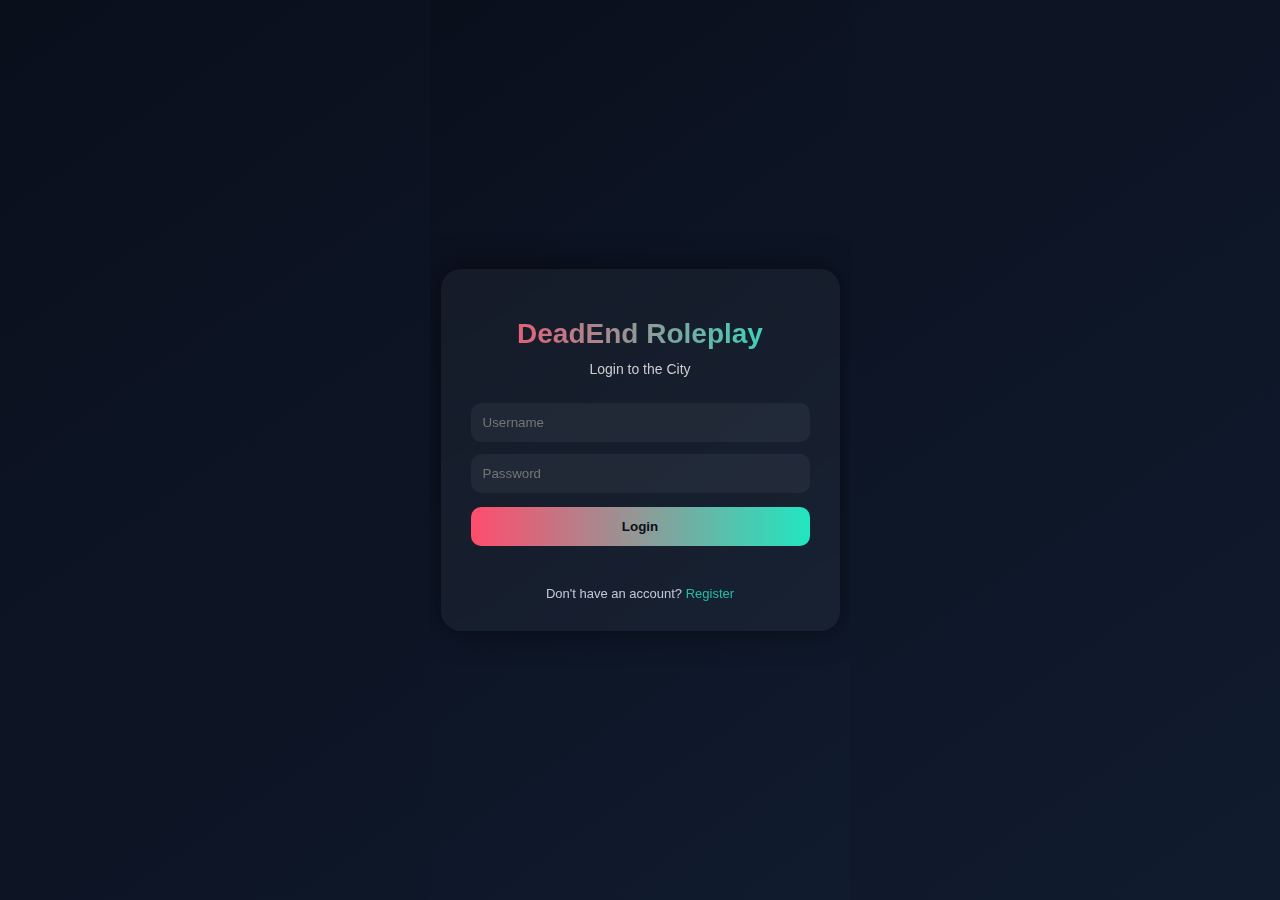
<file: index.html>
<!DOCTYPE html>
<html lang="si">
<head>
  <meta charset="utf-8">
  <meta name="viewport" content="width=device-width,initial-scale=1">
  <title>DeadEnd Roleplay | Login / Register</title>
  <style>
    :root {
      --bg1:#0a0f1c;
      --bg2:#101b2e;
      --accent1:#ff4d6d;
      --accent2:#21e6c1;
      --glass:rgba(255,255,255,0.04);
    }
    * { box-sizing:border-box; }
    html, body {
      margin:0; height:100%;
      font-family:"Poppins",sans-serif;
      color:#e9f0ff;
      background:linear-gradient(145deg,var(--bg1),var(--bg2));
      display:flex;align-items:center;justify-content:center;
      overflow:hidden;
    }

    /* Container */
    .auth-container {
      width:420px; max-width:95%;
      padding:30px;
      border-radius:20px;
      background:var(--glass);
      box-shadow:0 0 30px rgba(0,0,0,0.5);
      backdrop-filter:blur(12px);
      text-align:center;
      animation:fadeIn 1s ease;
    }

    @keyframes fadeIn {from{opacity:0;transform:translateY(20px);}to{opacity:1;transform:none;}}

    h1 {
      font-size:28px;
      font-weight:800;
      margin-bottom:10px;
      background:linear-gradient(90deg,var(--accent1),var(--accent2));
      -webkit-background-clip:text;
      -webkit-text-fill-color:transparent;
    }
    h2 {font-size:14px;font-weight:400;color:#ccc;margin-bottom:20px;}

    input {
      width:100%;padding:12px;margin:6px 0;
      border:none;border-radius:10px;
      background:rgba(255,255,255,0.05);
      color:white;
      outline:none;
    }
    button {
      width:100%;padding:12px;
      border:none;border-radius:10px;
      margin-top:8px;
      background:linear-gradient(90deg,var(--accent1),var(--accent2));
      color:#0b0f18;font-weight:700;
      cursor:pointer;transition:transform .2s;
    }
    button:hover {transform:scale(1.05);}

    .switch {margin-top:14px;font-size:13px;opacity:.8;}
    .switch span{color:var(--accent2);cursor:pointer;}

    .msg {font-size:13px;margin-top:8px;min-height:18px;}
    .msg.error{color:#ff9ba8;}
    .msg.ok{color:#36ffca;}

    /* 3D Loading Overlay */
    .loading-overlay {
      position:fixed;
      inset:0;
      background:radial-gradient(circle at center, rgba(18,26,41,0.9), #000);
      display:flex;
      align-items:center;
      justify-content:center;
      flex-direction:column;
      z-index:100;
      visibility:hidden;
      opacity:0;
      transition:opacity .4s ease, visibility .4s ease;
    }
    .loading-overlay.active {
      visibility:visible;
      opacity:1;
    }

    .cube {
      width:80px; height:80px;
      transform-style:preserve-3d;
      animation:spin 3s linear infinite;
    }
    .face {
      position:absolute;
      width:80px;height:80px;
      background:linear-gradient(90deg,var(--accent1),var(--accent2));
      opacity:.9;
      border-radius:8px;
    }
    .face:nth-child(1){transform:rotateY(0deg) translateZ(40px);}
    .face:nth-child(2){transform:rotateY(90deg) translateZ(40px);}
    .face:nth-child(3){transform:rotateY(180deg) translateZ(40px);}
    .face:nth-child(4){transform:rotateY(-90deg) translateZ(40px);}
    .face:nth-child(5){transform:rotateX(90deg) translateZ(40px);}
    .face:nth-child(6){transform:rotateX(-90deg) translateZ(40px);}

    @keyframes spin {
      0%{transform:rotateX(0) rotateY(0);}
      100%{transform:rotateX(360deg) rotateY(360deg);}
    }

    .loading-text {
      margin-top:30px;
      font-size:18px;
      color:#e9f0ff;
      letter-spacing:1px;
      animation:blink 1.2s infinite;
    }

    @keyframes blink {
      0%,100%{opacity:1;}
      50%{opacity:0.5;}
    }
  </style>
</head>
<body>

<div class="auth-container" id="authBox">
  <h1>DeadEnd Roleplay</h1>
  <h2>Login to the City</h2>

  <div id="loginBox">
    <input type="text" id="loginUser" placeholder="Username">
    <input type="password" id="loginPass" placeholder="Password">
    <button id="loginBtn">Login</button>
    <div class="msg" id="loginMsg"></div>
    <div class="switch">Don't have an account? <span id="showReg">Register</span></div>
  </div>

  <div id="registerBox" style="display:none;">
    <input type="text" id="regUser" placeholder="Create username">
    <input type="password" id="regPass" placeholder="Create password">
    <button id="regBtn">Register</button>
    <div class="msg" id="regMsg"></div>
    <div class="switch">Already have an account? <span id="showLog">Login</span></div>
  </div>
</div>

<!-- 3D Loading Screen -->
<div class="loading-overlay" id="loading">
  <div class="cube">
    <div class="face"></div><div class="face"></div>
    <div class="face"></div><div class="face"></div>
    <div class="face"></div><div class="face"></div>
  </div>
  <div class="loading-text">Entering DeadEnd City...</div>
</div>

<script>
const loginBox = document.getElementById('loginBox');
const registerBox = document.getElementById('registerBox');
const showReg = document.getElementById('showReg');
const showLog = document.getElementById('showLog');
const loginBtn = document.getElementById('loginBtn');
const regBtn = document.getElementById('regBtn');
const loading = document.getElementById('loading');
const loginMsg = document.getElementById('loginMsg');
const regMsg = document.getElementById('regMsg');

showReg.onclick = ()=>{loginBox.style.display='none';registerBox.style.display='block';loginMsg.textContent='';};
showLog.onclick = ()=>{registerBox.style.display='none';loginBox.style.display='block';regMsg.textContent='';};

// localStorage user DB
const USERS_KEY='de_users_v2';

function loadUsers(){
  try{return JSON.parse(localStorage.getItem(USERS_KEY))||{}}catch{return{};}
}
function saveUsers(obj){
  localStorage.setItem(USERS_KEY,JSON.stringify(obj));
}

async function sha256(text){
  const enc=new TextEncoder().encode(text);
  const hash=await crypto.subtle.digest("SHA-256",enc);
  return Array.from(new Uint8Array(hash)).map(b=>b.toString(16).padStart(2,"0")).join("");
}

// REGISTER
regBtn.onclick=async()=>{
  const u=regUser.value.trim();
  const p=regPass.value.trim();
  if(!u||!p){regMsg.textContent="Please fill all fields.";regMsg.className="msg error";return;}
  if(p.length<6){regMsg.textContent="Password must be at least 6 chars.";regMsg.className="msg error";return;}
  const users=loadUsers();
  if(users[u.toLowerCase()]){regMsg.textContent="Username already exists.";regMsg.className="msg error";return;}
  const h=await sha256(p);
  users[u.toLowerCase()]={username:u,hash:h};
  saveUsers(users);
  regMsg.textContent="Registered successfully! You can now log in.";
  regMsg.className="msg ok";
  setTimeout(()=>{registerBox.style.display='none';loginBox.style.display='block';},1000);
};

// LOGIN
loginBtn.onclick=async()=>{
  const u=loginUser.value.trim();
  const p=loginPass.value.trim();
  if(!u||!p){loginMsg.textContent="Please fill all fields.";loginMsg.className="msg error";return;}
  const users=loadUsers();
  const record=users[u.toLowerCase()];
  if(!record){loginMsg.textContent="Username not found.";loginMsg.className="msg error";return;}
  const h=await sha256(p);
  if(h!==record.hash){loginMsg.textContent="Wrong password.";loginMsg.className="msg error";return;}

  // LOGIN SUCCESS
  loginMsg.textContent="Login successful!";
  loginMsg.className="msg ok";
  // Show loading screen
  setTimeout(()=>{
    document.getElementById('authBox').style.display='none';
    loading.classList.add('active');
    setTimeout(()=>{window.location.href='dashboard.html';},5000);
  },700);
};
</script>

</body>
</html>
</file>
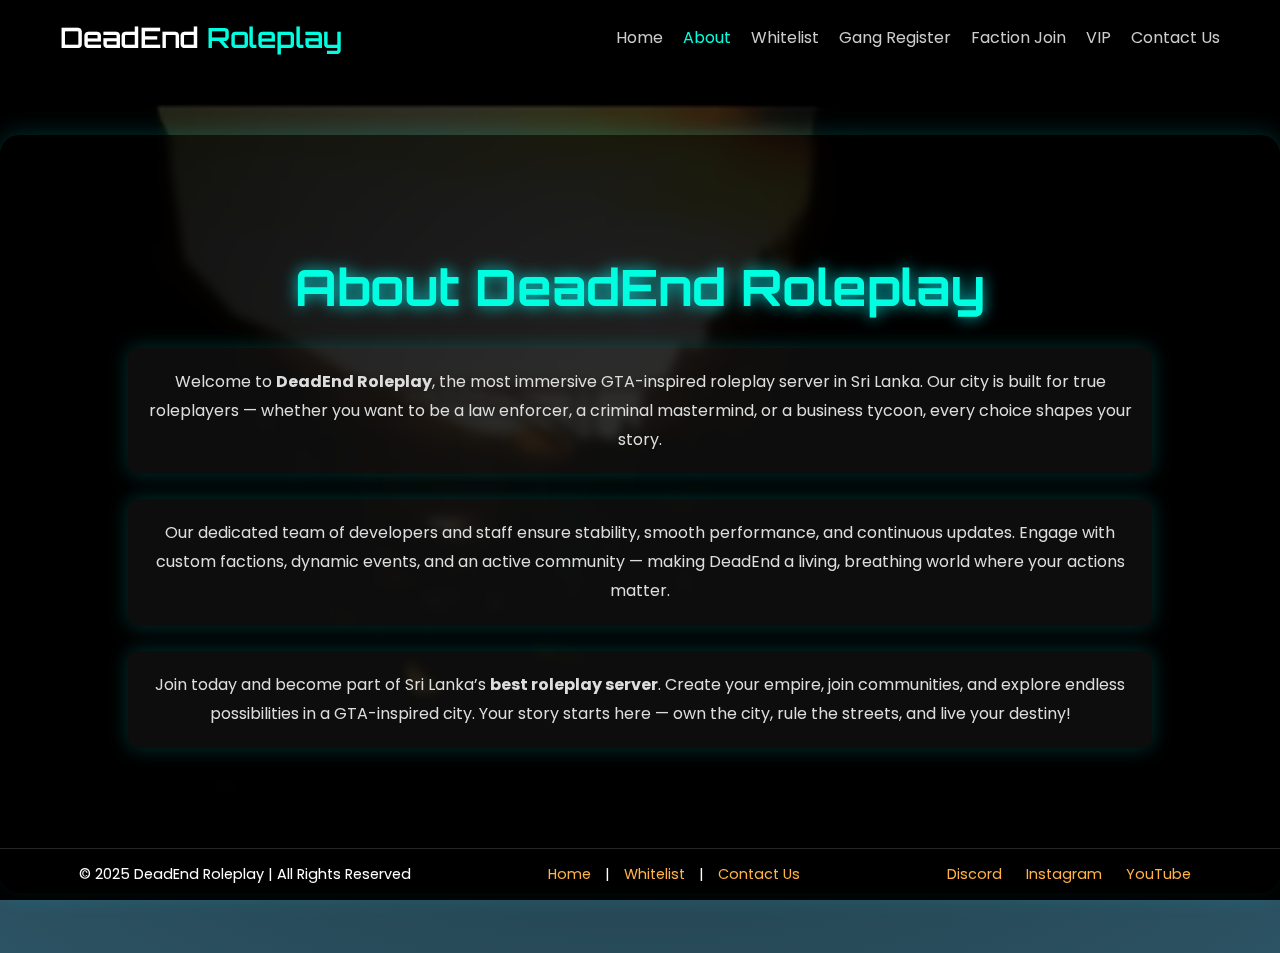
<file: about.html>
<!DOCTYPE html>
<html lang="en">
<head>
  <meta charset="UTF-8">
  <meta name="viewport" content="width=device-width, initial-scale=1.0">
  <title>DeadEnd Roleplay - About</title>
  <link href="https://fonts.googleapis.com/css2?family=Orbitron:wght@400;600&family=Poppins:wght@400;600&display=swap" rel="stylesheet">
  <style>
    /* ===== Global Styles ===== */
    * { margin:0; padding:0; box-sizing:border-box; }
    body {
      font-family:'Poppins', sans-serif;
      color:white;
      background: radial-gradient(circle at top, #0f2027, #203a43, #2c5364);
      overflow-x:hidden;
    }
    h1,h2,h3 { font-family:'Orbitron', sans-serif; }
    
    /* ===== Background Video ===== */
    #bgVideo {
      position: fixed; right:0; bottom:0;
      min-width:100%; min-height:100%;
      object-fit:cover; z-index:-2;
      filter: brightness(0.4) contrast(1.1) saturate(1.3);
    }
    .video-overlay {
      position: fixed; top:0; left:0;
      width:100%; height:100%;
      background: radial-gradient(circle at center, rgba(0,0,0,0.3) 0%, rgba(0,0,0,0.7) 90%);
      z-index:-1;
    }

    /* ===== Navbar ===== */
    .navbar {
      display:flex; justify-content:space-between; align-items:center;
      padding:20px 60px; background:rgba(0,0,0,0.6);
      box-shadow:0 4px 10px rgba(0,0,0,0.5); position:sticky; top:0; z-index:10;
    }
    .logo { font-family:'Orbitron', sans-serif; font-size:28px; font-weight:600; }
    .logo span { color:#00ffe0; }
    .navbar ul { display:flex; list-style:none; gap:20px; }
    .navbar a { text-decoration:none; color:#ccc; transition:0.3s; }
    .navbar a:hover, .navbar a.active { color:#00ffe0; }

    /* ===== About Section ===== */
    .about-section {
      padding:120px 10%; text-align:center;
      backdrop-filter:blur(5px); background:rgba(0,0,0,0.5);
      border-radius:20px; box-shadow:0 0 25px rgba(0,255,255,0.2);
      margin:60px auto;
    }
    .about-section h1 {
      font-size:50px; color:#00ffe0; text-shadow:0 0 15px rgba(0,255,255,0.8); margin-bottom:30px;
    }
    .about-section p {
      font-size:16px; line-height:1.8; color:#ddd; margin-bottom:25px;
      background:rgba(255,255,255,0.05); padding:20px; border-radius:10px;
      transition:transform 0.4s; box-shadow:0 0 20px rgba(0,255,255,0.2);
    }
    .about-section p:hover {
      transform:scale(1.03); box-shadow:0 0 40px rgba(0,255,255,0.4);
    }

    /* ===== Footer ===== */
    footer {
      position:fixed; bottom:0; width:100%;
      background:rgba(0,0,0,0.75); display:flex; justify-content:space-around; align-items:center;
      padding:15px; border-top:1px solid rgba(255,255,255,0.15); font-size:0.9em; z-index:5;
      flex-wrap:wrap;
    }
    footer a { color:#ffb347; text-decoration:none; margin:0 10px; transition:0.3s; }
    footer a:hover { color:#fff; }

    /* ===== FadeIn Animation ===== */
    @keyframes fadeIn { from {opacity:0; transform:translateY(40px);} to {opacity:1; transform:translateY(0);} }
    .about-section { animation: fadeIn 1.5s ease; }
  </style>
</head>
<body>

  <!-- Video Background -->
  <video autoplay muted loop playsinline id="bgVideo">
    <source src="assets/gta-bg.mp4" type="video/mp4">
  </video>
  <div class="video-overlay"></div>

  <!-- Navbar -->
  <header class="navbar">
    <div class="logo">DeadEnd <span>Roleplay</span></div>
    <nav>
      <ul>
        <li><a href="dashboard.html">Home</a></li>
        <li><a href="about.html" class="active">About</a></li>
        <li><a href="whitelist.html">Whitelist</a></li>
        <li><a href="gangs.html">Gang Register</a></li>
        <li><a href="factions.html">Faction Join</a></li>
        <li><a href="vip.html">VIP</a></li>
        <li><a href="contact.html">Contact Us</a></li>
      </ul>
    </nav>
  </header>

  <!-- About Section -->
  <section class="about-section">
    <h1>About DeadEnd Roleplay</h1>
    <p>Welcome to <b>DeadEnd Roleplay</b>, the most immersive GTA-inspired roleplay server in Sri Lanka. Our city is built for true roleplayers — whether you want to be a law enforcer, a criminal mastermind, or a business tycoon, every choice shapes your story.</p>
    <p>Our dedicated team of developers and staff ensure stability, smooth performance, and continuous updates. Engage with custom factions, dynamic events, and an active community — making DeadEnd a living, breathing world where your actions matter.</p>
    <p>Join today and become part of Sri Lanka’s <b>best roleplay server</b>. Create your empire, join communities, and explore endless possibilities in a GTA-inspired city. Your story starts here — own the city, rule the streets, and live your destiny!</p>
  </section>

  <!-- Footer -->
  <footer>
    <div>© 2025 DeadEnd Roleplay | All Rights Reserved</div>
    <div>
      <a href="dashboard.html">Home</a> |
      <a href="whitelist.html">Whitelist</a> |
      <a href="contact.html">Contact Us</a>
    </div>
    <div>
      <a href="https://discord.gg/kXAMFhnE">Discord</a>
      <a href="#">Instagram</a>
      <a href="#">YouTube</a>
    </div>
  </footer>

</body>
</html>
</file>
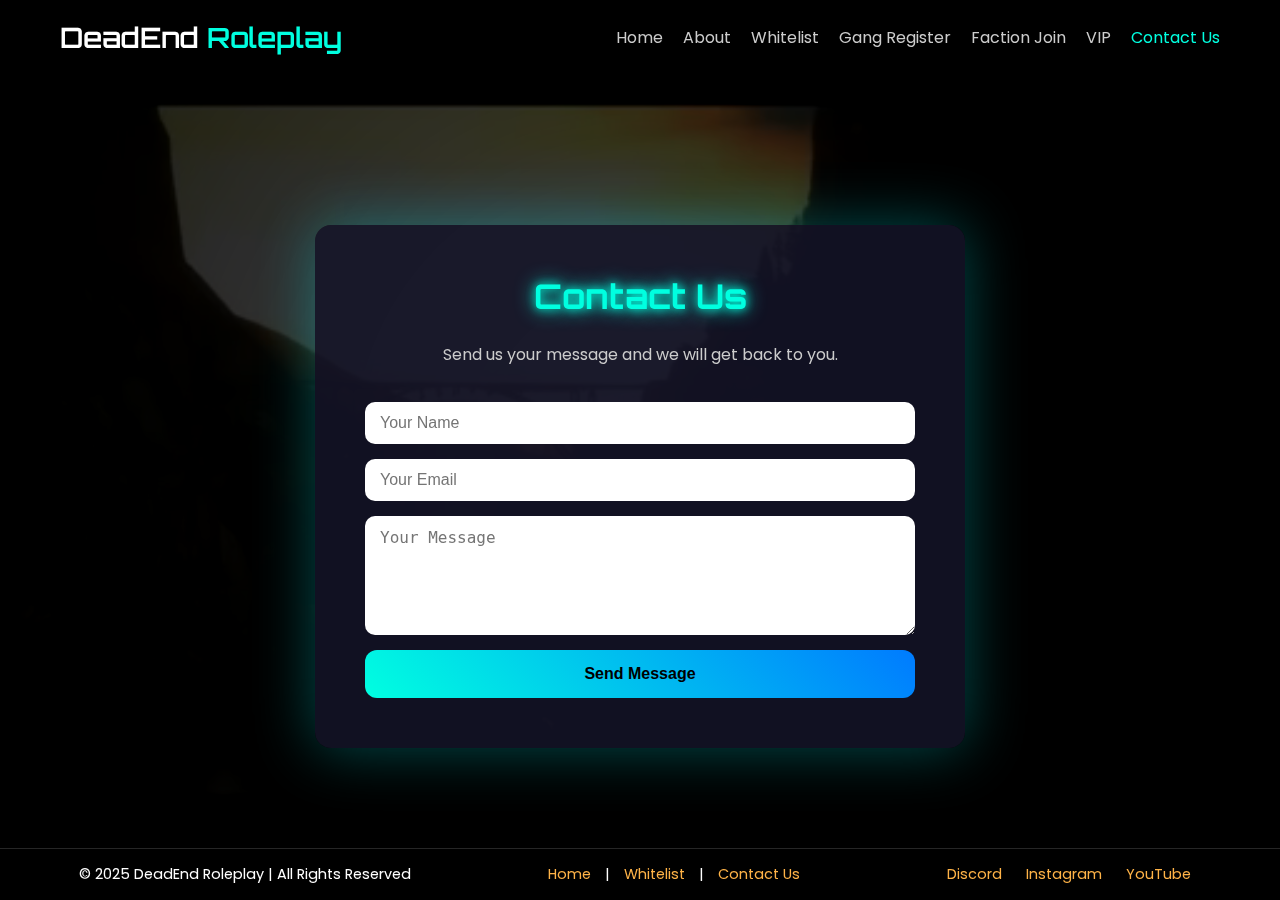
<file: contact.html>
<!DOCTYPE html>
<html lang="en">
<head>
<meta charset="UTF-8">
<meta name="viewport" content="width=device-width, initial-scale=1.0">
<title>DeadEnd Roleplay - Contact Us</title>
<link href="https://fonts.googleapis.com/css2?family=Orbitron:wght@400;600&family=Poppins:wght@400;600&display=swap" rel="stylesheet">
<link rel="stylesheet" href="dashboard.css">
<style>
/* Contact Form Container */
.contact-container {
  max-width: 650px;
  margin: 150px auto 50px;
  background: rgba(20,20,40,0.85);
  padding: 50px;
  border-radius: 16px;
  box-shadow: 0 0 60px rgba(0,255,255,0.3);
  text-align: center;
  animation: fadeInUp 1.2s ease forwards;
}
.contact-container h2 {
  font-family: 'Orbitron', sans-serif;
  font-size: 34px;
  color: #00ffe0;
  margin-bottom: 25px;
  text-shadow: 0 0 10px #00ffe0, 0 0 20px #00ffe0;
}
.contact-container p {
  font-size: 16px;
  margin-bottom: 35px;
  color: #ccc;
}
.contact-container form {
  display: flex;
  flex-direction: column;
  gap: 15px;
}
.contact-container input,
.contact-container textarea {
  padding: 12px 15px;
  border-radius: 10px;
  border: none;
  font-size: 16px;
}
.contact-container button {
  padding: 15px 35px;
  font-size: 16px;
  border: none;
  border-radius: 12px;
  background: linear-gradient(45deg, #00ffe0, #007bff);
  font-weight: bold;
  cursor: pointer;
  color: #000;
  transition: 0.3s;
}
.contact-container button:hover {
  transform: translateY(-3px);
  box-shadow: 0 0 25px #00ffe0;
}
</style>
</head>
<body>

<!-- Background video & overlay -->
<video autoplay muted loop playsinline id="bgVideo">
  <source src="assets/gta-bg.mp4" type="video/mp4">
</video>
<div class="video-overlay"></div>

<!-- NAVBAR -->
<header class="navbar">
  <div class="logo">DeadEnd <span>Roleplay</span></div>
  <nav>
    <ul>
      <li><a href="dashboard.html">Home</a></li>
      <li><a href="about.html">About</a></li>
      <li><a href="whitelist.html">Whitelist</a></li>
      <li><a href="gang-register.html">Gang Register</a></li>
      <li><a href="factions.html">Faction Join</a></li>
      <li><a href="vip.html">VIP</a></li>
      <li><a href="contact.html" class="active">Contact Us</a></li>
    </ul>
  </nav>
</header>

<!-- Contact Form Container -->
<div class="contact-container">
  <h2>Contact Us</h2>
  <p>Send us your message and we will get back to you.</p>
  <form action="https://formspree.io/f/mblponwd" method="POST">
    <input type="text" name="name" placeholder="Your Name" required>
    <input type="email" name="_replyto" placeholder="Your Email" required>
    <textarea name="message" rows="5" placeholder="Your Message" required></textarea>
    <button type="submit">Send Message</button>
  </form>
</div>

<!-- Footer -->
<footer>
  <div>© 2025 DeadEnd Roleplay | All Rights Reserved</div>
  <div>
    <a href="dashboard.html">Home</a> |
    <a href="whitelist.html">Whitelist</a> |
    <a href="contact.html">Contact Us</a>
  </div>
  <div>
    <a href="https://discord.gg/kXAMFhnE">Discord</a>
    <a href="#">Instagram</a>
    <a href="#">YouTube</a>
  </div>
</footer>

</body>
</html>
</file>
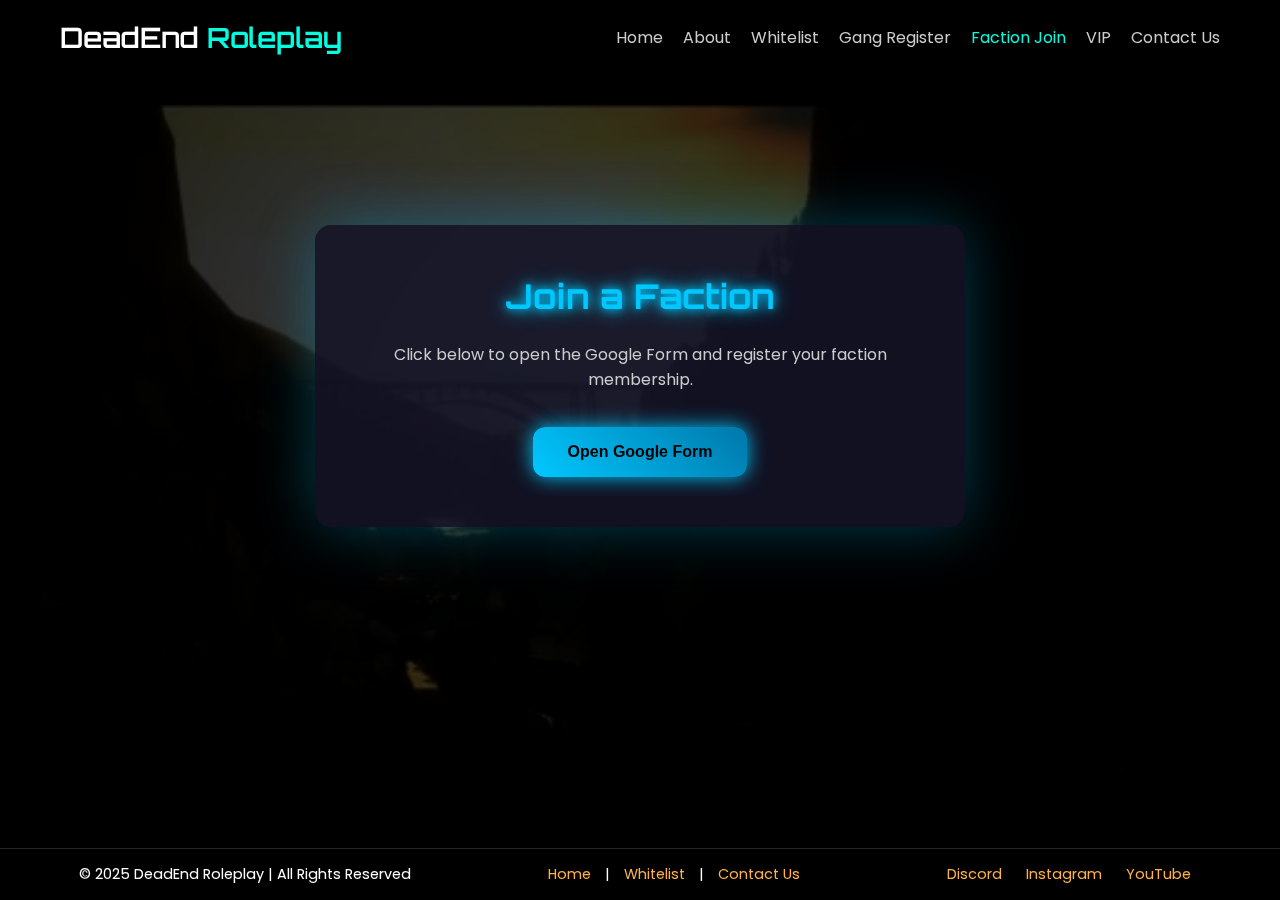
<file: factions.html>
<!DOCTYPE html>
<html lang="en">
<head>
<meta charset="UTF-8">
<meta name="viewport" content="width=device-width, initial-scale=1.0">
<title>DeadEnd Roleplay - Faction Join</title>
<link href="https://fonts.googleapis.com/css2?family=Orbitron:wght@400;600&family=Poppins:wght@400;600&display=swap" rel="stylesheet">
<link rel="stylesheet" href="dashboard.css">
<style>
/* Faction Join Container */
.faction-container {
  max-width: 650px;
  margin: 150px auto 50px;
  background: rgba(20,20,40,0.85);
  padding: 50px;
  border-radius: 16px;
  box-shadow: 0 0 60px rgba(0,200,255,0.3);
  text-align: center;
  animation: fadeInUp 1.2s ease forwards;
}
.faction-container h2 {
  font-family: 'Orbitron', sans-serif;
  font-size: 34px;
  color: #00c8ff;
  margin-bottom: 25px;
  text-shadow: 0 0 10px #00c8ff, 0 0 20px #00c8ff;
}
.faction-container p {
  font-size: 16px;
  margin-bottom: 35px;
  color: #ccc;
}
.faction-btn {
  padding: 16px 35px;
  font-size: 16px;
  border: none;
  border-radius: 12px;
  background: linear-gradient(45deg, #00c8ff, #0077aa);
  color: #000;
  font-weight: bold;
  cursor: pointer;
  box-shadow: 0 0 20px #00c8ff;
  transition: 0.4s;
}
.faction-btn:hover {
  background: linear-gradient(45deg, #0077aa, #005577);
  transform: translateY(-3px);
  box-shadow: 0 0 30px #00c8ff;
}
</style>
</head>
<body>

<!-- Background video & overlay -->
<video autoplay muted loop playsinline id="bgVideo">
  <source src="assets/gta-bg.mp4" type="video/mp4">
</video>
<div class="video-overlay"></div>

<!-- NAVBAR -->
<header class="navbar">
  <div class="logo">DeadEnd <span>Roleplay</span></div>
  <nav>
    <ul>
      <li><a href="dashboard.html">Home</a></li>
      <li><a href="about.html">About</a></li>
      <li><a href="whitelist.html">Whitelist</a></li>
      <li><a href="gangs.html">Gang Register</a></li>
      <li><a href="factions.html" class="active">Faction Join</a></li>
      <li><a href="vip.html">VIP</a></li>
      <li><a href="contact.html">Contact Us</a></li>
    </ul>
  </nav>
</header>

<!-- Faction Join Container -->
<div class="faction-container">
  <h2>Join a Faction</h2>
  <p>Click below to open the Google Form and register your faction membership.</p>
  <button class="faction-btn" onclick="openForm()">Open Google Form</button>
</div>

<!-- Footer -->
<footer>
  <div>© 2025 DeadEnd Roleplay | All Rights Reserved</div>
  <div>
    <a href="dashboard.html">Home</a> |
    <a href="whitelist.html">Whitelist</a> |
    <a href="contact.html">Contact Us</a>
  </div>
  <div>
    <a href="https://discord.gg/kXAMFhnE">Discord</a>
    <a href="#">Instagram</a>
    <a href="#">YouTube</a>
  </div>
</footer>

<script>
function openForm() {
  const url = "https://docs.google.com/forms/d/e/1FAIpQLScxHlZj2n2kGRjDHLRrmrp8TsWcZnIPzNWlFMoHTkNT47137w/viewform?usp=publish-editor"; // <-- Replace with your Google Form link
  window.open(url, "_blank");
}
</script>

</body>
</html>
</file>
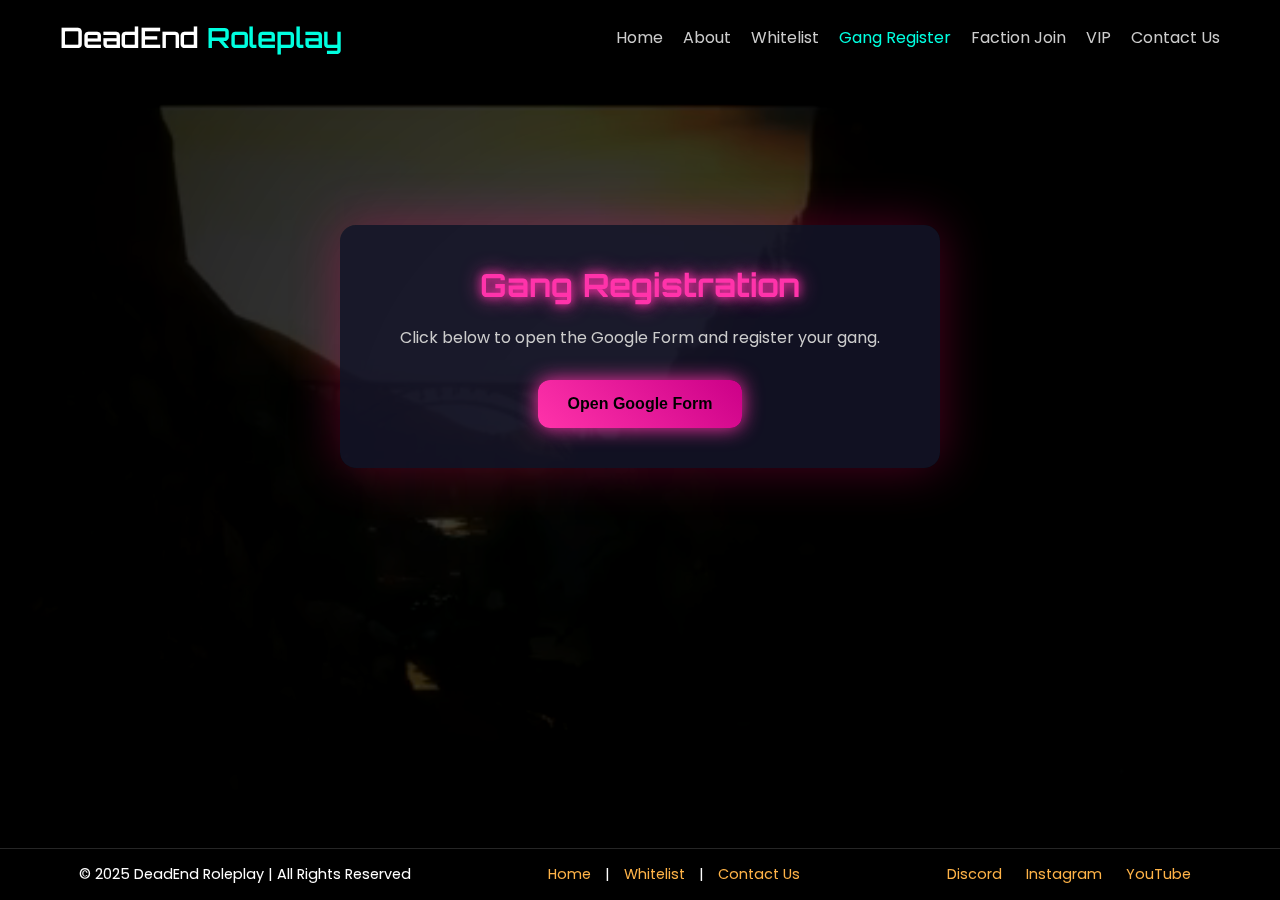
<file: gangs.html>
<!DOCTYPE html>
<html lang="en">
<head>
<meta charset="UTF-8">
<meta name="viewport" content="width=device-width, initial-scale=1.0">
<title>DeadEnd Roleplay - Gang Register</title>
<link href="https://fonts.googleapis.com/css2?family=Orbitron:wght@400;600&family=Poppins:wght@400;600&display=swap" rel="stylesheet">
<link rel="stylesheet" href="dashboard.css">
<style>
/* Gang Register Container */
.gang-container {
  max-width: 600px;
  margin: 150px auto 50px;
  background: rgba(20,20,40,0.85);
  padding: 40px;
  border-radius: 16px;
  box-shadow: 0 0 50px rgba(255,0,102,0.3);
  text-align: center;
  animation: fadeInUp 1.2s ease forwards;
}
.gang-container h2 {
  font-family: 'Orbitron', sans-serif;
  font-size: 32px;
  color: #ff33aa;
  margin-bottom: 20px;
  text-shadow: 0 0 10px #ff33aa, 0 0 20px #ff33aa;
}
.gang-container p {
  font-size: 16px;
  margin-bottom: 30px;
  color: #ccc;
}
.gang-btn {
  padding: 15px 30px;
  font-size: 16px;
  border: none;
  border-radius: 12px;
  background: linear-gradient(45deg, #ff33aa, #cc0088);
  color: #000;
  font-weight: bold;
  cursor: pointer;
  box-shadow: 0 0 20px #ff33aa;
  transition: 0.4s;
}
.gang-btn:hover {
  background: linear-gradient(45deg, #cc0088, #990066);
  transform: translateY(-3px);
  box-shadow: 0 0 30px #ff33aa;
}
</style>
</head>
<body>

<!-- Background video & overlay -->
<video autoplay muted loop playsinline id="bgVideo">
  <source src="assets/gta-bg.mp4" type="video/mp4">
</video>
<div class="video-overlay"></div>

<!-- NAVBAR -->
<header class="navbar">
  <div class="logo">DeadEnd <span>Roleplay</span></div>
  <nav>
    <ul>
      <li><a href="dashboard.html">Home</a></li>
      <li><a href="about.html">About</a></li>
      <li><a href="whitelist.html">Whitelist</a></li>
      <li><a href="gangs.html" class="active">Gang Register</a></li>
      <li><a href="factions.html">Faction Join</a></li>
      <li><a href="vip.html">VIP</a></li>
      <li><a href="contact.html">Contact Us</a></li>
    </ul>
  </nav>
</header>

<!-- Gang Register Container -->
<div class="gang-container">
  <h2>Gang Registration</h2>
  <p>Click below to open the Google Form and register your gang.</p>
  <button class="gang-btn" onclick="openForm()">Open Google Form</button>
</div>

<!-- Footer -->
<footer>
  <div>© 2025 DeadEnd Roleplay | All Rights Reserved</div>
  <div>
    <a href="dashboard.html">Home</a> |
    <a href="whitelist.html">Whitelist</a> |
    <a href="contact.html">Contact Us</a>
  </div>
  <div>
    <a href="https://discord.gg/kXAMFhnE">Discord</a>
    <a href="#">Instagram</a>
    <a href="#">YouTube</a>
  </div>
</footer>

<script>
function openForm() {
  const url = "https://docs.google.com/forms/d/e/1FAIpQLScaGCD7-ZwRniLZjdA0wWscYGoY2YxPiMUY7EZALo_od0xFIQ/viewform?usp=header"; // <-- Replace with your Google Form link
  window.open(url, "_blank");
}
</script>

</body>
</html>
</file>
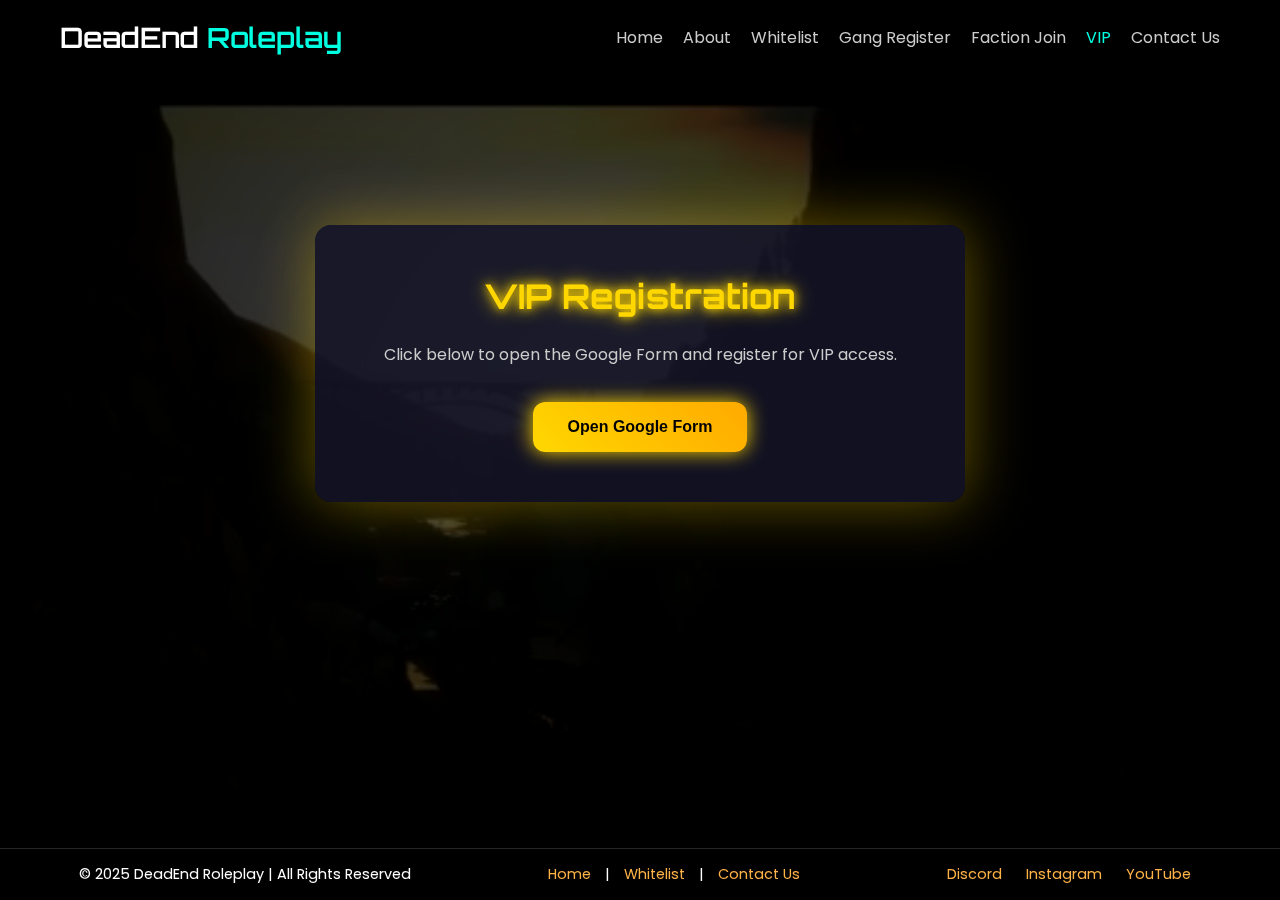
<file: vip.html>
<!DOCTYPE html>
<html lang="en">
<head>
<meta charset="UTF-8">
<meta name="viewport" content="width=device-width, initial-scale=1.0">
<title>DeadEnd Roleplay - VIP</title>
<link href="https://fonts.googleapis.com/css2?family=Orbitron:wght@400;600&family=Poppins:wght@400;600&display=swap" rel="stylesheet">
<link rel="stylesheet" href="dashboard.css">
<style>
/* VIP Container */
.vip-container {
  max-width: 650px;
  margin: 150px auto 50px;
  background: rgba(20,20,40,0.85);
  padding: 50px;
  border-radius: 16px;
  box-shadow: 0 0 60px rgba(255,215,0,0.4);
  text-align: center;
  animation: fadeInUp 1.2s ease forwards;
}
.vip-container h2 {
  font-family: 'Orbitron', sans-serif;
  font-size: 34px;
  color: #ffd700;
  margin-bottom: 25px;
  text-shadow: 0 0 10px #ffd700, 0 0 20px #ffd700;
}
.vip-container p {
  font-size: 16px;
  margin-bottom: 35px;
  color: #ccc;
}
.vip-btn {
  padding: 16px 35px;
  font-size: 16px;
  border: none;
  border-radius: 12px;
  background: linear-gradient(45deg, #ffd700, #ffaa00);
  color: #000;
  font-weight: bold;
  cursor: pointer;
  box-shadow: 0 0 20px #ffd700;
  transition: 0.4s;
}
.vip-btn:hover {
  background: linear-gradient(45deg, #ffaa00, #cc8800);
  transform: translateY(-3px);
  box-shadow: 0 0 30px #ffd700;
}
</style>
</head>
<body>

<!-- Background video & overlay -->
<video autoplay muted loop playsinline id="bgVideo">
  <source src="assets/gta-bg.mp4" type="video/mp4">
</video>
<div class="video-overlay"></div>

<!-- NAVBAR -->
<header class="navbar">
  <div class="logo">DeadEnd <span>Roleplay</span></div>
  <nav>
    <ul>
      <li><a href="dashboard.html">Home</a></li>
      <li><a href="about.html">About</a></li>
      <li><a href="whitelist.html">Whitelist</a></li>
      <li><a href="gang-register.html">Gang Register</a></li>
      <li><a href="factions.html">Faction Join</a></li>
      <li><a href="vip.html" class="active">VIP</a></li>
      <li><a href="contact.html">Contact Us</a></li>
    </ul>
  </nav>
</header>

<!-- VIP Container -->
<div class="vip-container">
  <h2>VIP Registration</h2>
  <p>Click below to open the Google Form and register for VIP access.</p>
  <button class="vip-btn" onclick="openForm()">Open Google Form</button>
</div>

<!-- Footer -->
<footer>
  <div>© 2025 DeadEnd Roleplay | All Rights Reserved</div>
  <div>
    <a href="dashboard.html">Home</a> |
    <a href="whitelist.html">Whitelist</a> |
    <a href="contact.html">Contact Us</a>
  </div>
  <div>
    <a href="https://discord.gg/kXAMFhnE">Discord</a>
    <a href="#">Instagram</a>
    <a href="#">YouTube</a>
  </div>
</footer>

<script>
function openForm() {
  const url = "https://docs.google.com/forms/d/e/1FAIpQLSdktciI8lfmkkczFlVcXlPwD5FF6VKunJgHIWU3q-QeOgzrEA/viewform?usp=publish-editor"; // <-- Replace with your Google Form link
  window.open(url, "_blank");
}
</script>

</body>
</html>
</file>
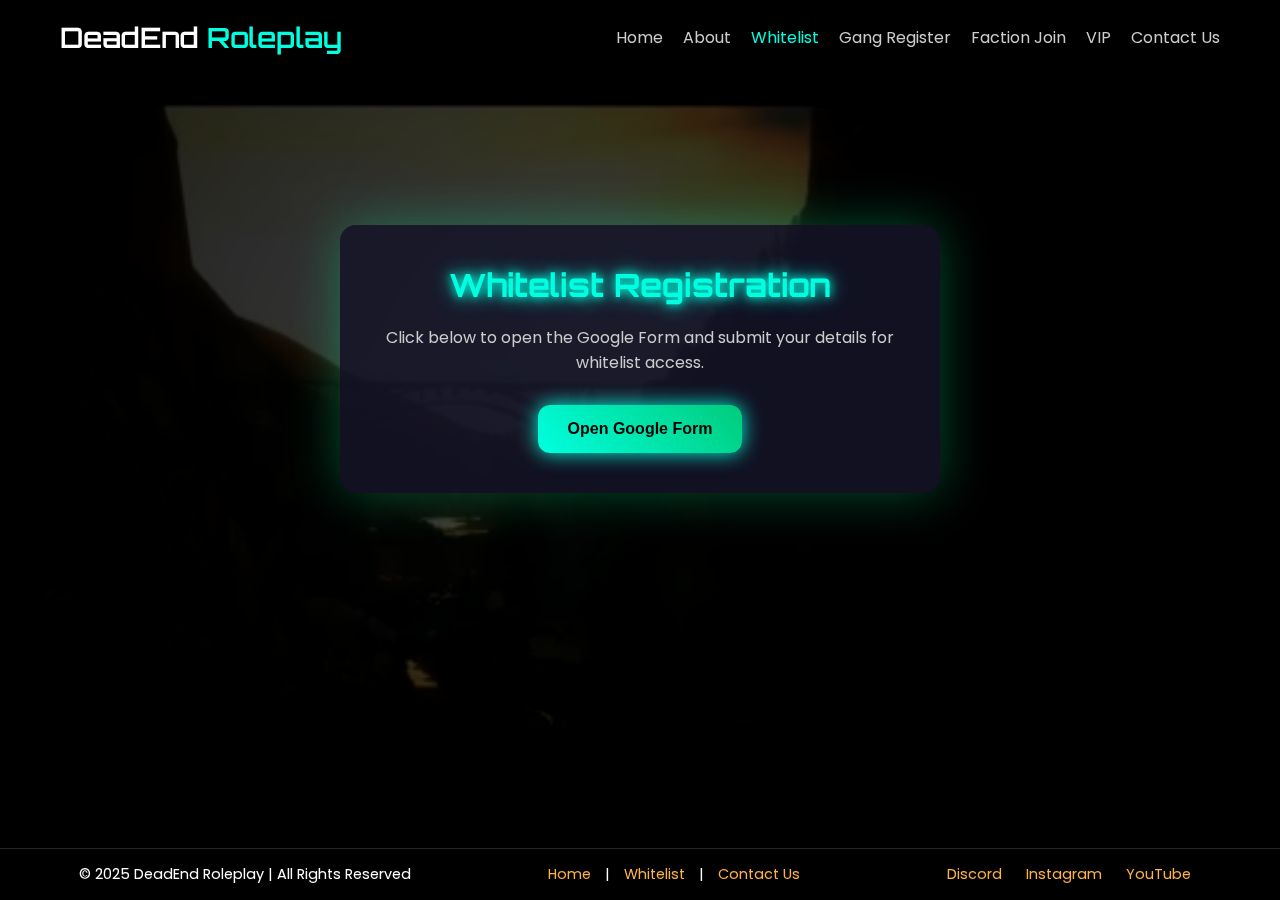
<file: whitelist.html>
<!DOCTYPE html>
<html lang="en">
<head>
<meta charset="UTF-8">
<meta name="viewport" content="width=device-width, initial-scale=1.0">
<title>DeadEnd Roleplay - Whitelist</title>
<link href="https://fonts.googleapis.com/css2?family=Orbitron:wght@400;600&family=Poppins:wght@400;600&display=swap" rel="stylesheet">
<link rel="stylesheet" href="dashboard.css"> <!-- Same CSS as dashboard -->
<style>
/* Additional whitelist container style */
.whitelist-container {
  max-width: 600px;
  margin: 150px auto 50px;
  background: rgba(20,20,40,0.85);
  padding: 40px;
  border-radius: 16px;
  box-shadow: 0 0 50px rgba(0,255,153,0.3);
  text-align: center;
  animation: fadeInUp 1.2s ease forwards;
}
.whitelist-container h2 {
  font-family: 'Orbitron', sans-serif;
  font-size: 32px;
  color: #00ffe0;
  margin-bottom: 20px;
  text-shadow: 0 0 10px #00ffe0, 0 0 20px #00ffe0;
}
.whitelist-container p {
  font-size: 16px;
  margin-bottom: 30px;
  color: #ccc;
}
.whitelist-btn {
  padding: 15px 30px;
  font-size: 16px;
  border: none;
  border-radius: 12px;
  background: linear-gradient(45deg, #00ffe0, #00cc7a);
  color: #000;
  font-weight: bold;
  cursor: pointer;
  box-shadow: 0 0 20px #00ffe0;
  transition: 0.4s;
}
.whitelist-btn:hover {
  background: linear-gradient(45deg, #00cc7a, #009966);
  transform: translateY(-3px);
  box-shadow: 0 0 30px #00ffe0;
}
</style>
</head>
<body>

<!-- Background video & overlay -->
<video autoplay muted loop playsinline id="bgVideo">
  <source src="assets/gta-bg.mp4" type="video/mp4">
</video>
<div class="video-overlay"></div>

<!-- NAVBAR -->
<header class="navbar">
  <div class="logo">DeadEnd <span>Roleplay</span></div>
  <nav>
    <ul>
      <li><a href="dashboard.html">Home</a></li>
      <li><a href="about.html">About</a></li>
      <li><a href="whitelist.html" class="active">Whitelist</a></li>
      <li><a href="gangs.html">Gang Register</a></li>
      <li><a href="factions.html">Faction Join</a></li>
      <li><a href="vip.html">VIP</a></li>
      <li><a href="contact.html">Contact Us</a></li>
    </ul>
  </nav>
</header>

<!-- Whitelist Container -->
<div class="whitelist-container">
  <h2>Whitelist Registration</h2>
  <p>Click below to open the Google Form and submit your details for whitelist access.</p>
  <button class="whitelist-btn" onclick="openForm()">Open Google Form</button>
</div>

<!-- Footer -->
<footer>
  <div>© 2025 DeadEnd Roleplay | All Rights Reserved</div>
  <div>
    <a href="dashboard.html">Home</a> |
    <a href="whitelist.html">Whitelist</a> |
    <a href="contact.html">Contact Us</a>
  </div>
  <div>
    <a href="https://discord.gg/kXAMFhnE">Discord</a>
    <a href="#">Instagram</a>
    <a href="#">YouTube</a>
  </div>
</footer>

<script>
function openForm() {
  const url = "https://docs.google.com/forms/d/e/1FAIpQLSfv7KgqUOF3sLyXt1I1XlMZEhbD7RhFKWW2RJXsKUBS1vChmQ/viewform?usp=header"; // <-- Replace with your Google Form link
  window.open(url, "_blank");
}
</script>

</body>
</html>
</file>
<file: dashboard.css>
* {
  margin: 0;
  padding: 0;
  box-sizing: border-box;
}
body {
  font-family: 'Poppins', sans-serif;
  background: radial-gradient(circle at top, #0f2027, #203a43, #2c5364);
  color: white;
  overflow-x: hidden;
}

/* NAVBAR */
.navbar {
  display: flex;
  justify-content: space-between;
  align-items: center;
  padding: 20px 60px;
  background: rgba(0,0,0,0.6);
  box-shadow: 0 4px 10px rgba(0,0,0,0.5);
}
.logo {
  font-family: 'Orbitron', sans-serif;
  font-size: 28px;
  font-weight: 600;
}
.logo span {
  color: #00ffe0;
}
.navbar ul {
  display: flex;
  list-style: none;
  gap: 20px;
}
.navbar a {
  text-decoration: none;
  color: #ccc;
  transition: 0.3s;
}
.navbar a:hover,
.navbar a.active {
  color: #00ffe0;
}

/* HERO */
.hero {
  text-align: center;
  margin-top: 100px;
  animation: fadeIn 1.5s ease;
}
.hero h1 {
  font-size: 50px;
}
.hero h1 span {
  color: #00ffe0;
}
.hero p {
  margin-top: 15px;
  font-size: 18px;
  opacity: 0.9;
}

/* STATUS */
.status {
  text-align: center;
  margin: 80px 0 50px;
}
.status-card {
  display: inline-flex;
  align-items: center;
  gap: 10px;
  padding: 12px 25px;
  border-radius: 12px;
  background: rgba(255,255,255,0.1);
}
.status .dot {
  width: 14px;
  height: 14px;
  border-radius: 50%;
}
.online { background: #00ff66; }
.offline { background: #ff0033; }

/* OWN THE CITY */
.own-city {
  text-align: center;
  margin: 80px 0;
}
.own-city h2 {
  margin-bottom: 30px;
}
.cards {
  display: flex;
  justify-content: center;
  flex-wrap: wrap;
  gap: 30px;
}
.card {
  background: rgba(255,255,255,0.08);
  border-radius: 15px;
  padding: 30px;
  width: 280px;
  transition: 0.4s;
  box-shadow: 0 0 15px rgba(0,255,255,0.2);
}
.card:hover {
  transform: translateY(-10px);
  box-shadow: 0 0 25px rgba(0,255,255,0.5);
}
.card img {
  width: 70px;
  margin-bottom: 15px;
}

/* DOWNLOAD */
.download {
  text-align: center;
  margin: 80px 0;
}
.download .buttons {
  display: flex;
  justify-content: center;
  gap: 25px;
  margin-top: 20px;
}
.btn {
  text-decoration: none;
  padding: 12px 30px;
  border-radius: 10px;
  font-weight: 600;
  color: white;
  background: linear-gradient(90deg, #00ffe0, #007bff);
  transition: 0.3s;
}
.btn:hover {
  transform: scale(1.05);
}

footer {
   position: fixed;
      bottom: 0;
      width: 100%;
      background: rgba(0,0,0,0.75);
      display: flex;
      justify-content: space-around;
      align-items: center;
      padding: 15px;
      border-top: 1px solid rgba(255,255,255,0.15);
      font-size: 0.9em;
      z-index: 5;
    }

    footer a {
      color: #ffb347;
      text-decoration: none;
      margin: 0 10px;
      transition: color 0.3s;
    }

    footer a:hover {
      color: #fff;
    }


@keyframes fadeIn {
  from { opacity: 0; transform: translateY(40px); }
  to { opacity: 1; transform: translateY(0); }
}
/* === OUR COMMUNITIES SECTION === */
.communities {
  text-align: center;
  padding: 100px 20px 80px;
  background: linear-gradient(180deg, rgba(0,0,0,0.6), rgba(10,20,30,0.9));
  border-top: 2px solid rgba(0,255,255,0.3);
  border-bottom: 2px solid rgba(0,255,255,0.1);
  position: relative;
  overflow: hidden;
}

.communities h2 {
  font-size: 36px;
  font-family: 'Orbitron', sans-serif;
  color: #00ffe0;
  text-shadow: 0 0 20px rgba(0,255,255,0.6);
}

.communities p {
  color: #ccc;
  margin-top: 10px;
  font-size: 16px;
  opacity: 0.9;
  margin-bottom: 40px;
}

.community-buttons {
  display: flex;
  justify-content: center;
  gap: 40px;
  flex-wrap: wrap;
}

.community {
  display: flex;
  align-items: center;
  gap: 15px;
  padding: 18px 30px;
  border-radius: 50px;
  text-decoration: none;
  color: #fff;
  font-weight: 600;
  font-size: 16px;
  letter-spacing: 0.5px;
  transition: all 0.3s ease;
  box-shadow: 0 0 20px rgba(0,255,255,0.2);
  transform: perspective(600px) translateZ(0);
}

.community img {
  width: 40px;
  height: 40px;
}

.community.discord {
  background: linear-gradient(90deg, #5865F2, #2c2f7c);
}
.community.discord:hover {
  transform: translateY(-5px) scale(1.05);
  box-shadow: 0 0 25px rgba(88,101,242,0.8);
}

.community.whatsapp {
  background: linear-gradient(90deg, #25D366, #128C7E);
}
.community.whatsapp:hover {
  transform: translateY(-5px) scale(1.05);
  box-shadow: 0 0 25px rgba(37,211,102,0.8);
}

/* optional small animation background effect */
.communities::before {
  content: "";
  position: absolute;
  top: -100px;
  left: -100px;
  width: 200%;
  height: 200%;
  background: radial-gradient(circle, rgba(0,255,255,0.05) 10%, transparent 70%);
  animation: pulse 6s infinite alternate;
}
@keyframes pulse {
  from { transform: scale(1); opacity: 0.7; }
  to { transform: scale(1.3); opacity: 0.3; }
}
/* === GTA 3D VIDEO BACKGROUND === */
#bgVideo {
  position: fixed;
  right: 0;
  bottom: 0;
  min-width: 100%;
  min-height: 100%;
  object-fit: cover;
  z-index: -2;
  filter: brightness(0.4) contrast(1.1) saturate(1.3);
}

/* Overlay gradient for style and readability */
.video-overlay {
  position: fixed;
  top: 0;
  left: 0;
  width: 100%;
  height: 100%;
  background: radial-gradient(circle at center, rgba(0,0,0,0.3) 0%, rgba(0,0,0,0.7) 90%);
  z-index: -1;
}
</file>
